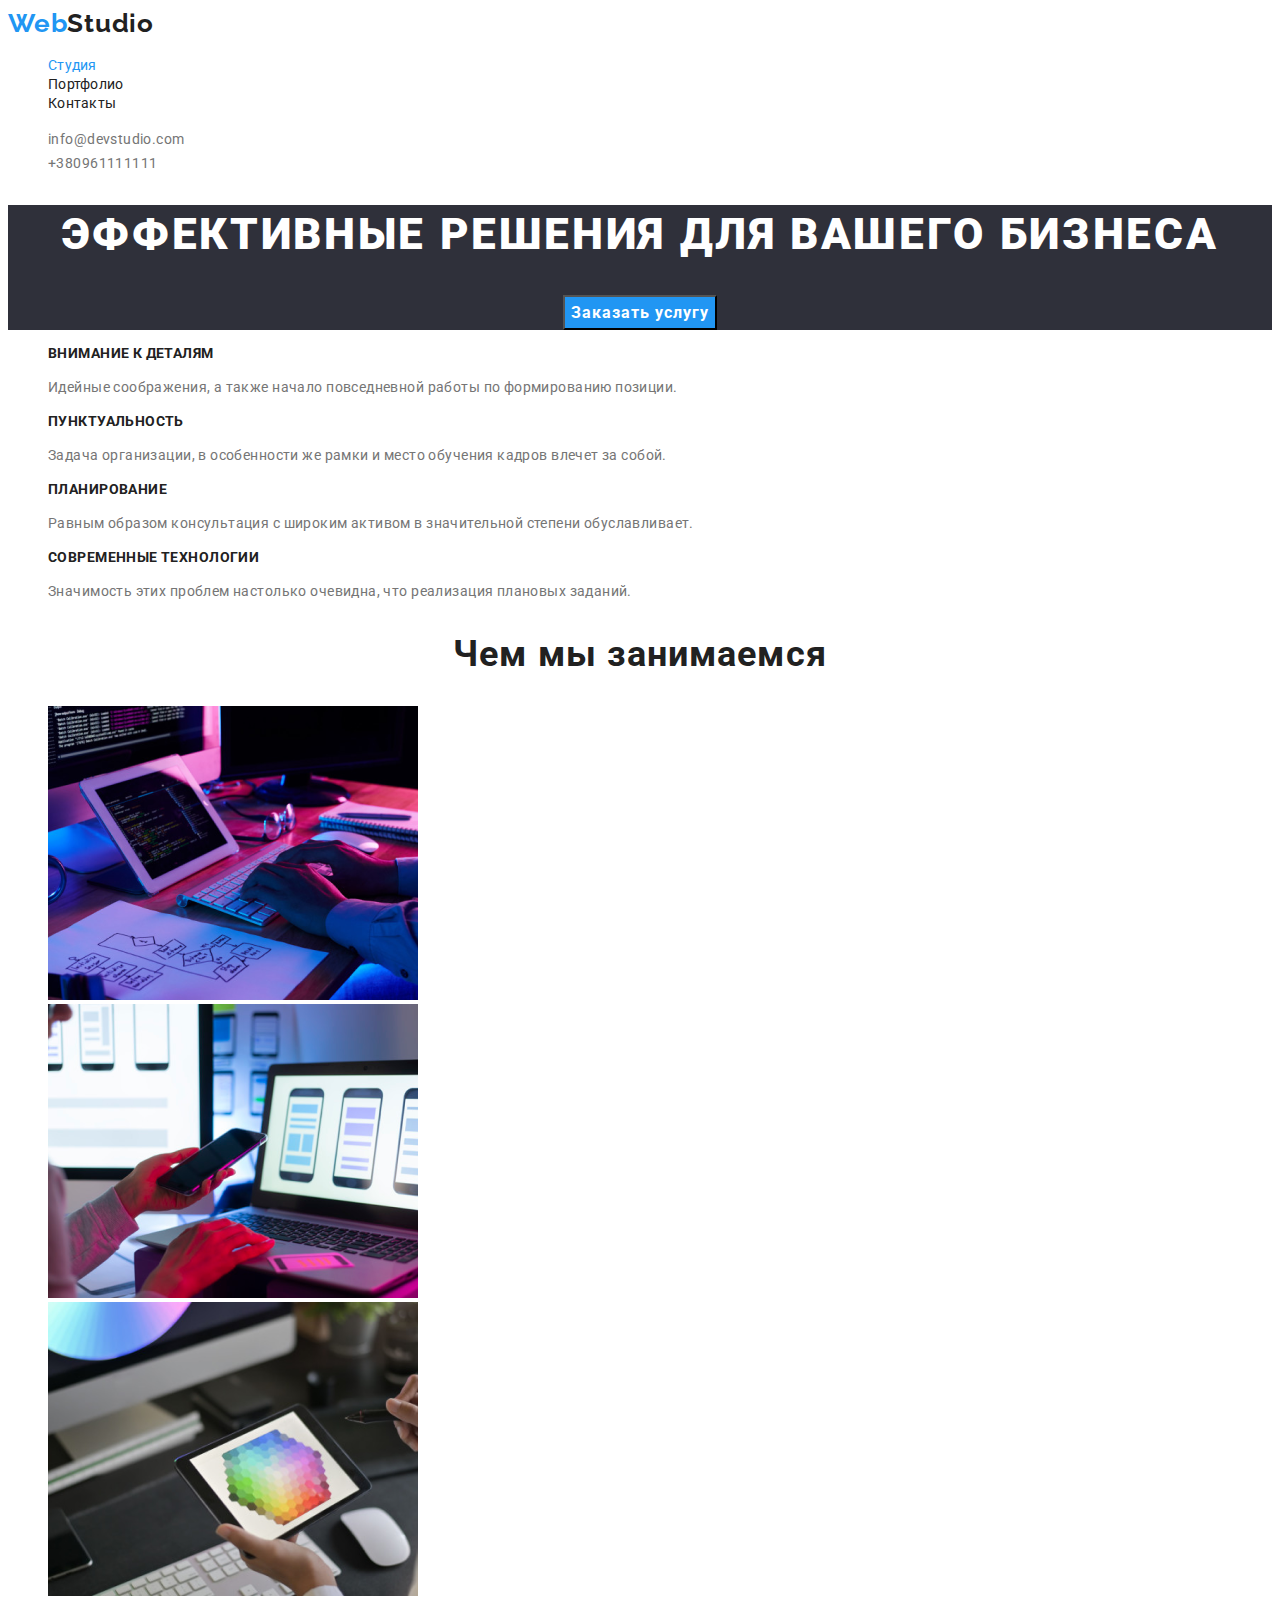
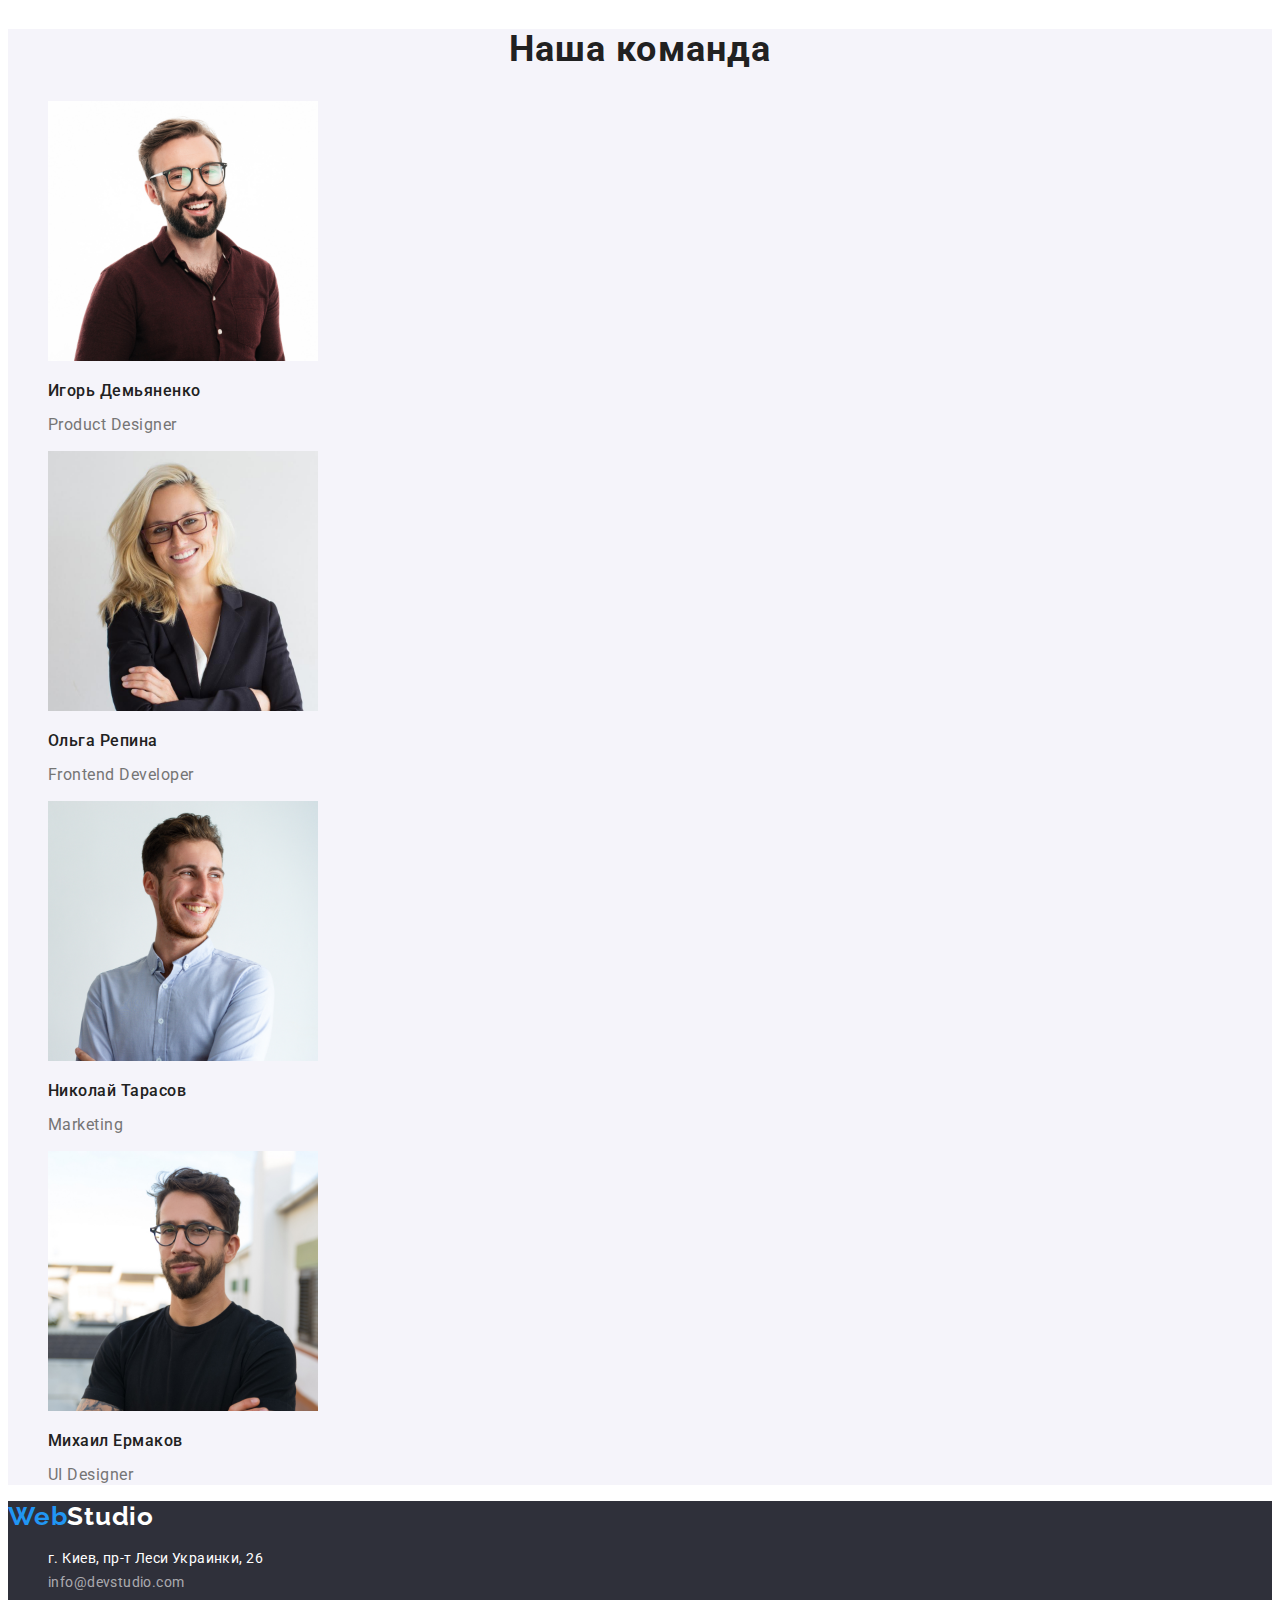
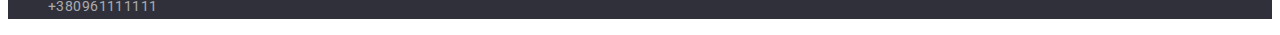
<file: index.html>
<!DOCTYPE html>
<html lang="ru">

<head>
    <meta charset="UTF-8">
    <meta http-equiv="X-UA-Compatible" content="IE=edge">
    <meta name="viewport" content="width=device-width, initial-scale=1.0">
    <title>Студия</title>
    <!--------шрифт для лого-------->
    <link rel="preconnect" href="https://fonts.googleapis.com">
    <link rel="preconnect" href="https://fonts.gstatic.com" crossorigin>
    <link href="https://fonts.googleapis.com/css2?family=Raleway:wght@700&display=swap" rel="stylesheet">
    <!--------шрифт для навигации и подзаголовков---------->
    <link rel="preconnect" href="https://fonts.googleapis.com">
    <link rel="preconnect" href="https://fonts.gstatic.com" crossorigin>
    <link
        href="https://fonts.googleapis.com/css2?family=Open+Sans:wght@400;500;700;800&family=Roboto:wght@400;500;700&display=swap"
        rel="stylesheet">
    <link rel="preconnect" href="https://fonts.googleapis.com">
    <link rel="preconnect" href="https://fonts.gstatic.com" crossorigin>
    <link href="https://fonts.googleapis.com/css2?family=Roboto:wght@400;500;700&display=swap" rel="stylesheet">
    <!-------------Normalize------------->

    <!--------plug in css----------->
    <link rel="stylesheet" href="./css/style.css">
</head>

<body>

    <!----------------------------------HEADER----------------------------------->
    <header>
        <a class="black-logo link" href=""><span class="logo">Web</span>Studio</a>
        <!------logo------>
        <nav class="navigation">
            <ul class="nav-list list">
                <li class="nav-item">
                    <a class="nav-link studio link" href="">Студия</a>
                </li>
                <li class="nav-item">
                    <a class="nav-link link" href="portfolio.html">Портфолио</a>
                </li>
                <li class="nav-item">
                    <a class="nav-link link" href="">Контакты</a>
                </li>
            </ul>
        </nav>
        <ul class="contact-list">
            <li>
                <a class="primary-contact link" href="mailto:info@devstudio.com">info@devstudio.com</a>
            </li>
            <li>
                <a class="primary-contact link" href="tel:+380961111111">+380961111111</a>
            </li>
        </ul>
    </header>

    <!-----------------------------------MAIN------------------------------------>
    <main>
        <section class="hero-section">
            <!-----HERO----->
            <h1 class="hero">Эффективные решения для вашего бизнеса</h1>
            <button class="primary-btn" type="button">Заказать услугу</button>
        </section>

        <section class="base-skills">
            <ul class="skills-list list">
                <li class="skills">
                    <h3 class="skills-title">Внимание к деталям</h3>
                    <p class="skills-subtitle">Идейные соображения, а также начало повседневной работы по формированию
                        позиции.</p>
                </li>
                <li class="skills-item">
                    <h3 class="skills-title">Пунктуальность</h3>
                    <p class="skills-subtitle">Задача организации, в особенности же рамки и место обучения кадров влечет
                        за собой.</p>
                </li>
                <li class="skills-item">
                    <h3 class="skills-title">Планирование</h3>
                    <p class="skills-subtitle">Равным образом консультация с широким активом в значительной степени
                        обуславливает.</p>
                </li>
                <li class="skills-item">
                    <h3 class="skills-title">Современные технологии</h3>
                    <p class="skills-subtitle">Значимость этих проблем настолько очевидна, что реализация плановых
                        заданий.</p>
                </li>
            </ul>
        </section>

        <section class="doing">
            <h2 class="section-title">Чем мы занимаемся</h2>
            <ul class="doing-list list">
                <li class="doing-item"><img class="doing-img" src="./images/box1.png" alt="руки и планшет" width="370">
                </li>
                <li class="doing-item"><img class="doing-img" src="./images/box2.png" alt="руки и мобильный"
                        width="370"></li>
                <li class="doing-item"><img class="doing-img" src="./images/box3.png" alt="руки и цветовая карта"
                        width="370"></li>
            </ul>
        </section>

        <section class="team">
            <!-----Секция с портретами команды----->
            <h2 class="section-title">Наша команда</h2>
            <ul class="team-list list">
                <li class="team-item">
                    <img class="team-mate" src="./images/img1.jpg" alt="парень в коричневом" width="270">
                    <h3 class="team-mate-name">Игорь Демьяненко</h3>
                    <p lang="en" class="team-mate-position">Product Designer</p>
                </li>
                <li class="team-item">
                    <img class="team-mate" src="./images/img2min.jpg" alt="девушка" width="270">
                    <h3 class="team-mate-name">Ольга Репина</h3>
                    <p lang="en" class="team-mate-position">Frontend Developer</p>
                </li>
                <li class="team-item">
                    <img class="team-mate" src="./images/img3.jpg" alt="парень в белом" width="270">
                    <h3 class="team-mate-name">Николай Тарасов</h3>
                    <p lang="en" class="team-mate-position">Marketing</p>
                </li>
                <li class="team-item">
                    <img class="team-mate" src="./images/img4.jpg" alt="парень в черном" width="270">
                    <h3 class="team-mate-name">Михаил Ермаков</h3>
                    <p lang="en" class="team-mate-position">UI Designer</p>
                </li>
            </ul>
        </section>
    </main>

    <!-----------------------------------FOOTER-------------------------------------->
    <footer class="footer">
        <a class="white-logo link" href=""><span class="logo">Web</span>Studio</a>
        <!------logo------>
        <address class="address">
            <ul class="footer-list list">
                <li>
                    <a class="map-link link" href="https://goo.gl/maps/d7Em2JPg841mG3rt8" target="_blank">г. Киев, пр-т
                        Леси
                        Украинки, 26</a>
                </li>
                <li>
                    <a class="secondary-contact-link link" href="mailto:info@devstudio.com">info@devstudio.com</a>
                </li>
                <li>
                    <a class="secondary-contact-link link" href="tel:+380961111111">+380961111111</a>
                </li>
            </ul>
        </address>
    </footer>
</body>

<!---->

</html>
</file>
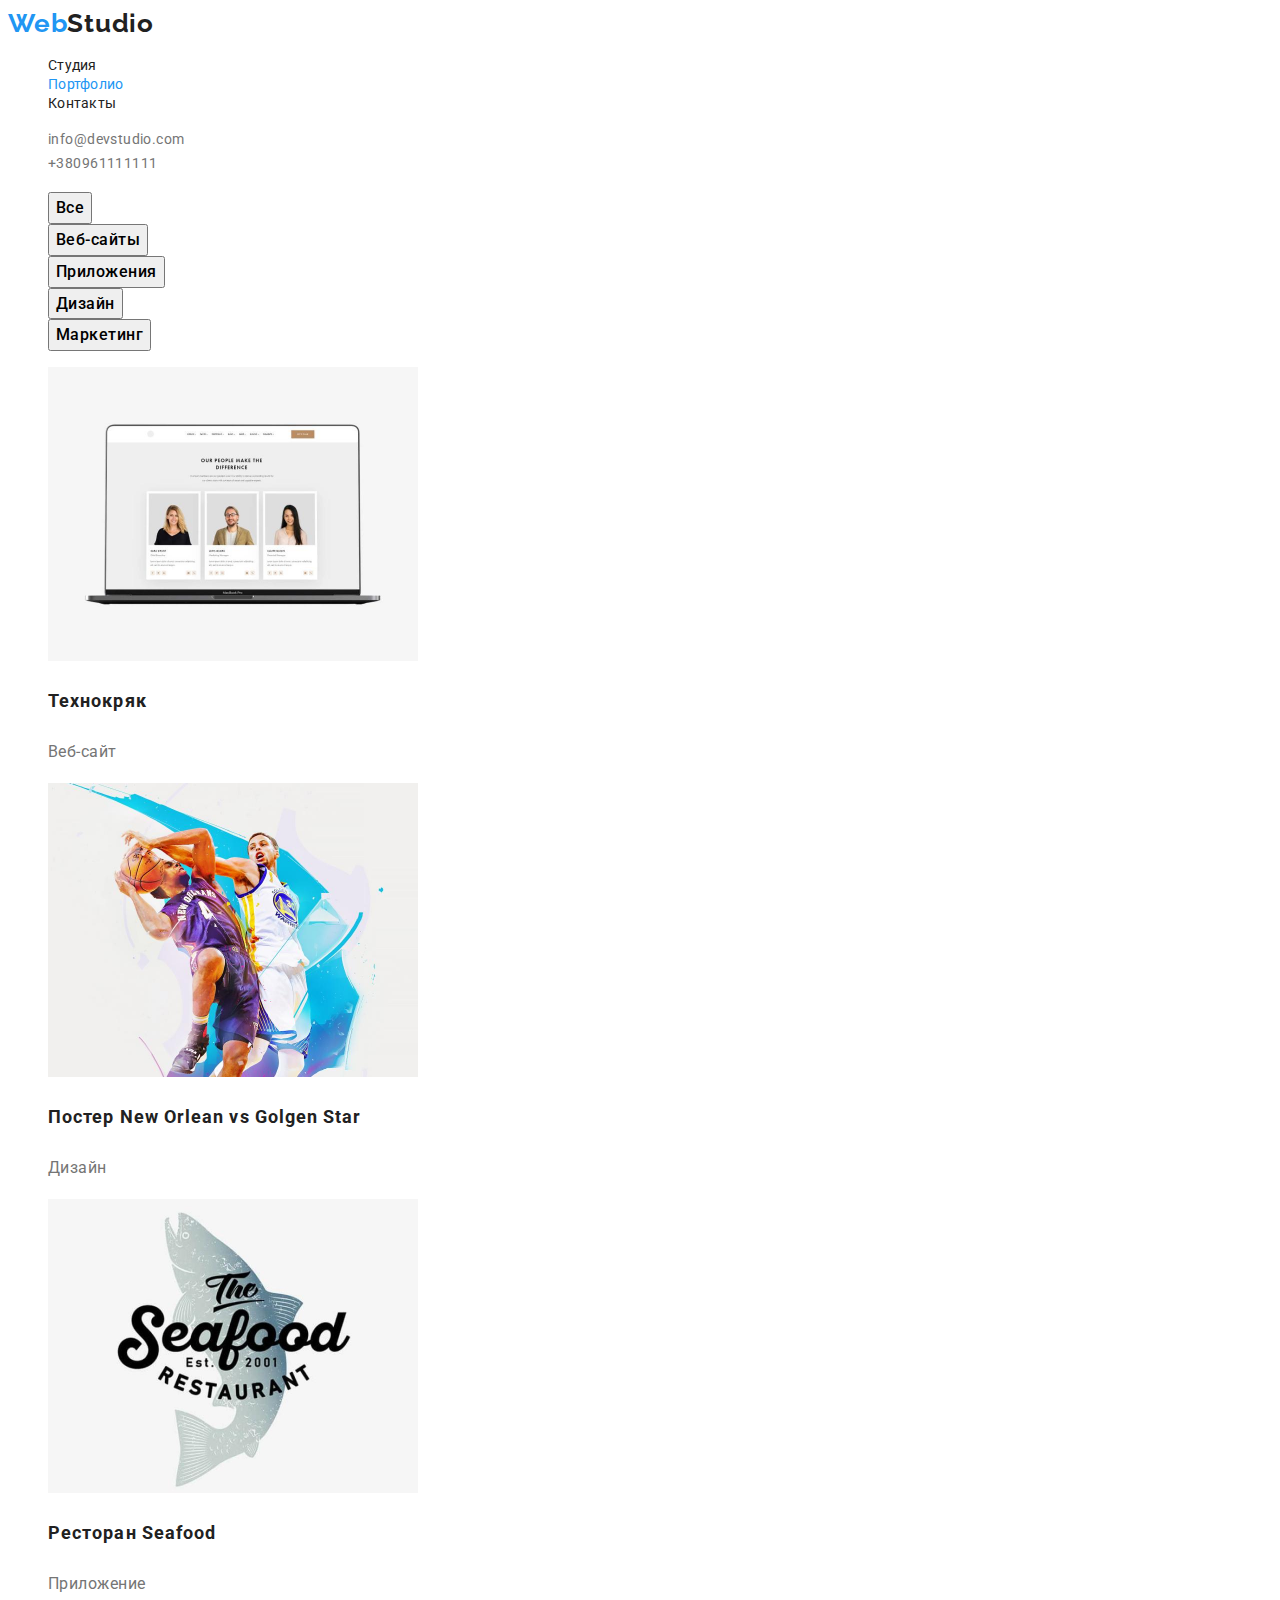
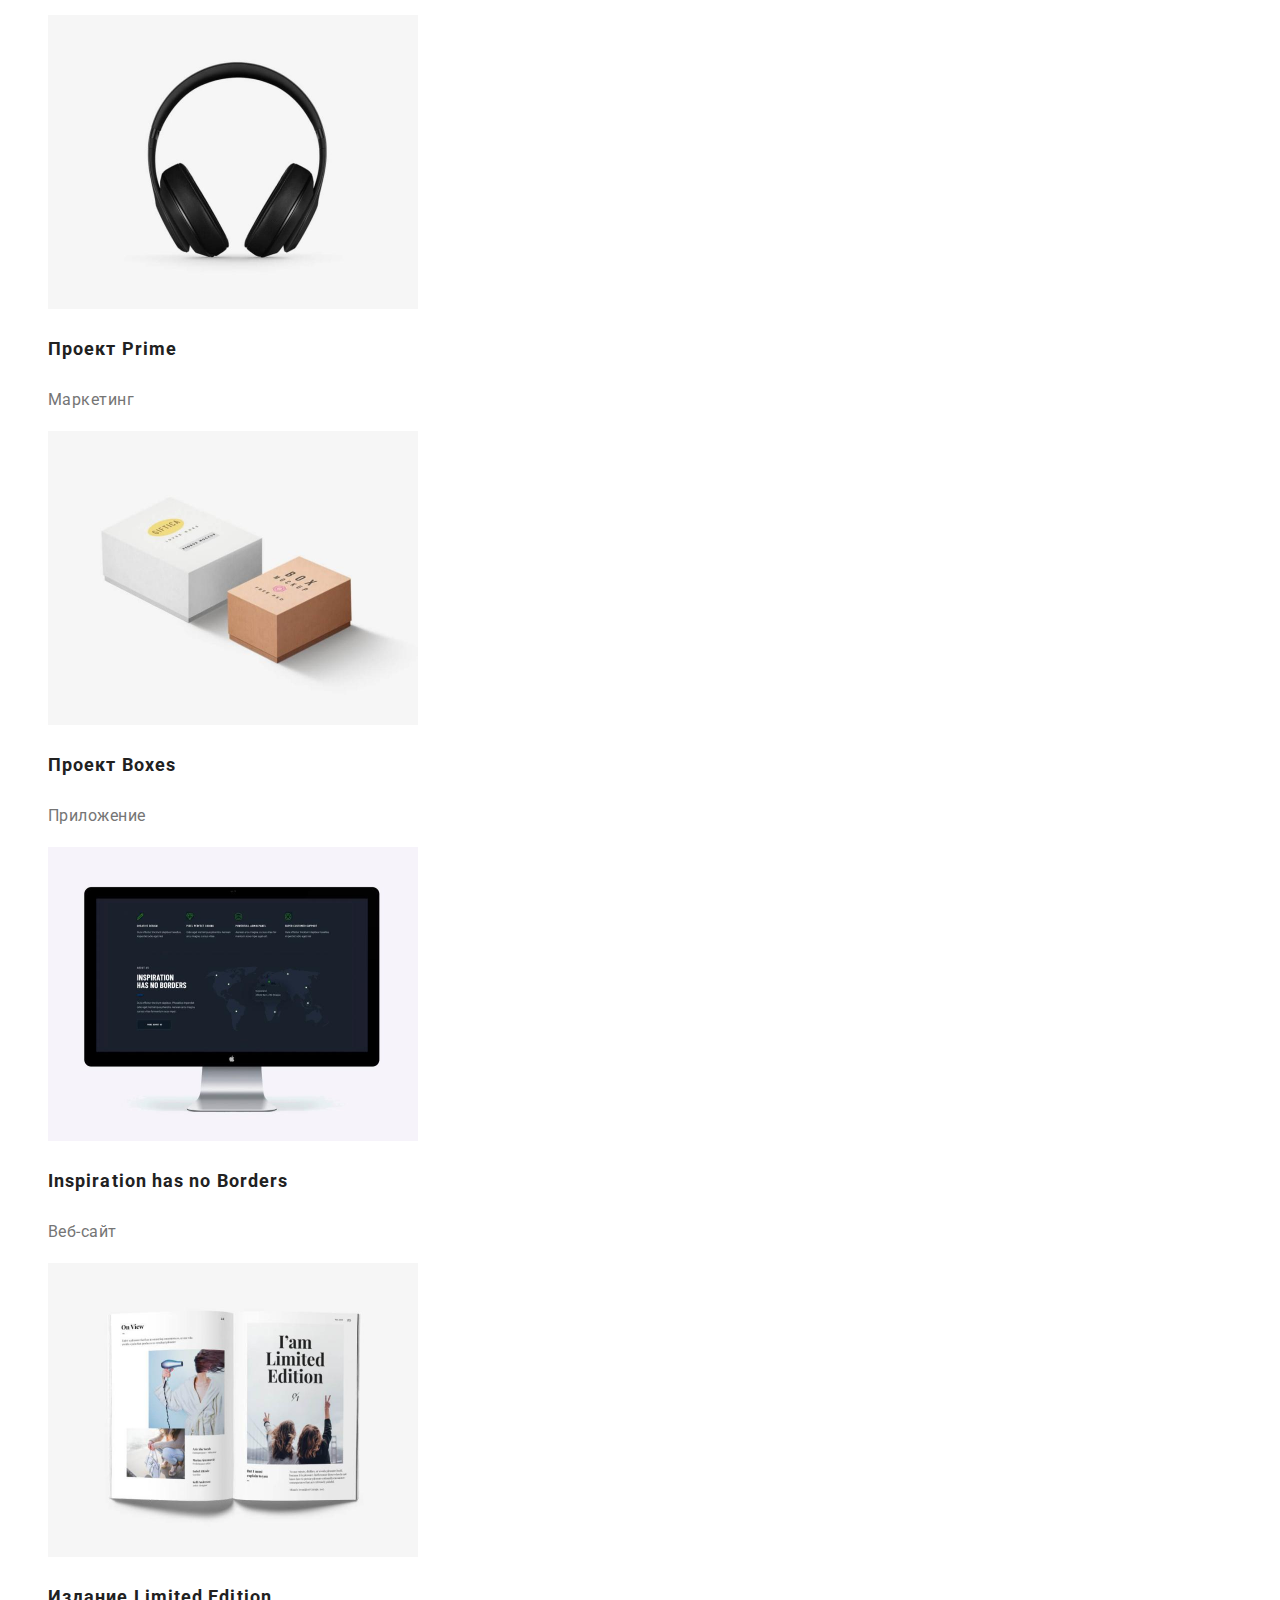
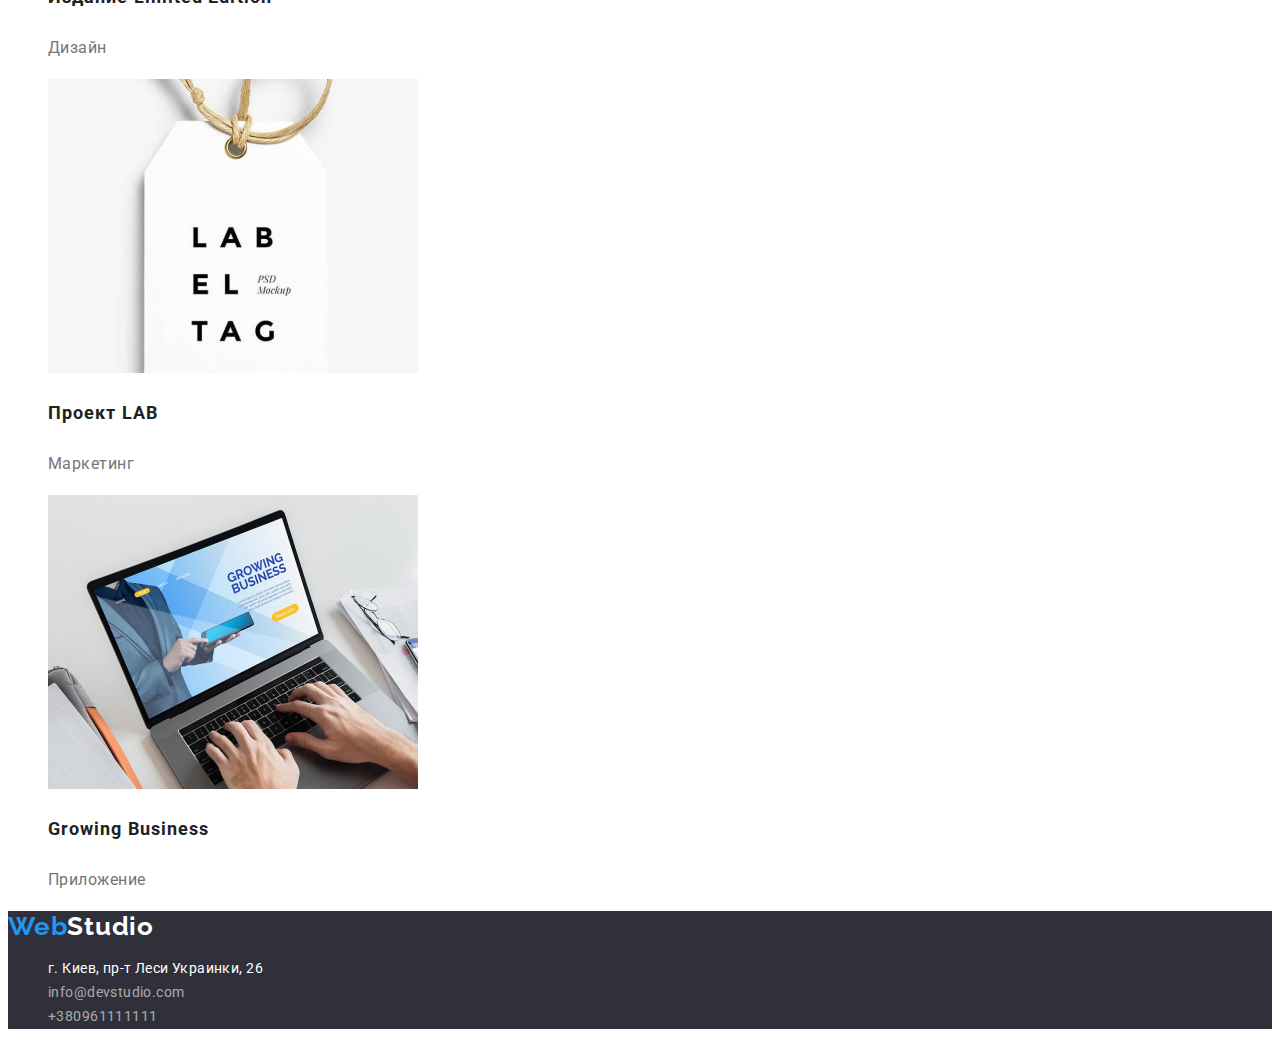
<file: portfolio.html>
<!DOCTYPE html>
<html lang="en">

<head>
    <meta charset="UTF-8">
    <meta http-equiv="X-UA-Compatible" content="IE=edge">
    <meta name="viewport" content="width=device-width, initial-scale=1.0">
    <title>Портфолио</title>
    <!--------шрифт для лого-------->
    <link rel="preconnect" href="https://fonts.googleapis.com">
    <link rel="preconnect" href="https://fonts.gstatic.com" crossorigin>
    <link href="https://fonts.googleapis.com/css2?family=Raleway:wght@700&display=swap" rel="stylesheet">
    <!--------шрифт для навигации и подзаголовков---------->
    <link rel="preconnect" href="https://fonts.googleapis.com">
    <link rel="preconnect" href="https://fonts.gstatic.com" crossorigin>
    <link
        href="https://fonts.googleapis.com/css2?family=Open+Sans:wght@400;500;700;800&family=Roboto:wght@400;500;700&display=swap"
        rel="stylesheet">
    <link rel="preconnect" href="https://fonts.googleapis.com">
    <link rel="preconnect" href="https://fonts.gstatic.com" crossorigin>
    <link href="https://fonts.googleapis.com/css2?family=Roboto:wght@400;500;700;900&display=swap" rel="stylesheet">
    <!-------------Normalize------------->

    <!-------------plug in css----------->
    <link rel="stylesheet" href="./css/style.css">
</head>

<body>

    <!----------------------------------HEADER----------------------------------->
    <header>
        <a class="black-logo link" href=""><span class="logo">Web</span>Studio</a>
        <!------logo------>
        <nav class="navigation">
            <ul class="nav-list list">
                <li class="nav-item">
                    <a class="nav-link link" href="index.html">Студия</a>
                </li>
                <li class="nav-item">
                    <a class="nav-link portfolio link" href="">Портфолио</a>
                </li>
                <li class="nav-item">
                    <a class="nav-link link" href="">Контакты</a>
                </li>
            </ul>
        </nav>
        <ul class="contact-list">
            <li>
                <a class="primary-contact link" href="mailto:info@devstudio.com">info@devstudio.com</a>
            </li>
            <li>
                <a class="primary-contact link" href="tel:+380961111111">+380961111111</a>
            </li>
        </ul>
    </header>

    <main>

        <!------------filter buttons menu----------->

        <section class="filter">
            <ul class="filter-list list">
                <li class="filter-item">
                    <button class="secondary-btn" type"">Все</button>
                </li>
                <li class="filter-item">
                    <button class="secondary-btn" type"">Веб-сайты</button>
                </li>
                <li class="filter-item">
                    <button class="secondary-btn" type"">Приложения</button>
                </li>
                <li class="filter-item">
                    <button class="secondary-btn" type"">Дизайн</button>
                </li>
                <li class="filter-item">
                    <button class="secondary-btn" type"">Маркетинг</button>
                </li>
            </ul>
        </section>

        <!------------галерея проектов----------->

        <section class="projects">
            <ul class="projects-list list">
                <li>
                    <img src="./images/img-port1.jpg" alt="ноутбук с картинками" width="370">
                    <h3 class="projects-title">Технокряк</h3>
                    <p class="projects-text">Веб-сайт</p>
                </li>
                <li>
                    <img src="./images/img-port2.jpg" alt="баскетболисты" width="370">
                    <h3 class="projects-title">Постер New Orlean vs Golgen Star</h3>
                    <p class="projects-text">Дизайн</p>
                </li>
                <li>
                    <img src="./images/img-port3.jpg" alt="лого рыбного ресторана" width="370">
                    <h3 class="projects-title">Ресторан Seafood</h3>
                    <p class="projects-text">Приложение</p>
                </li>
                <li>
                    <img src="./images/img-port4.jpg" alt="наушники" width="370">
                    <h3 class="projects-title">Проект Prime</h3>
                    <p class="projects-text">Маркетинг</p>
                </li>
                <li>
                    <img src="./images/img-port5.jpg" alt="коробки" width="370">
                    <h3 class="projects-title">Проект Boxes</h3>
                    <p class="projects-text">Приложение</p>
                </li>
                <li>
                    <img src="./images/img-port6.jpg" alt="монитор" width="370">
                    <h3 class="projects-title">Inspiration has no Borders</h3>
                    <p class="projects-text">Веб-сайт</p>
                </li>
                <li>
                    <img src="./images/img-port7.jpg" alt="открытая книга" width="370">
                    <h3 class="projects-title">Издание Limited Edition</h3>
                    <p class="projects-text">Дизайн</p>
                </li>
                <li>
                    <img src="./images/img-port8.jpg" alt="ярлык" width="370">
                    <h3 class="projects-title">Проект LAB</h3>
                    <p class="projects-text">Маркетинг</p>
                </li>
                <li>
                    <img src="./images/img-port9.jpg" alt="офисный ноутбук" width="370">
                    <h3 class="projects-title">Growing Business</h3>
                    <p class="projects-text">Приложение</p>
                </li>
            </ul>
        </section>
    </main>

    <!-------------подвал------------->

    <footer class="footer">
        <a class="white-logo link" href=""><span class="logo">Web</span>Studio</a>
        <!------logo------>
        <address class="address">
            <ul class="footer-list list">
                <li>
                    <a class="map-link link" href="https://goo.gl/maps/d7Em2JPg841mG3rt8" target="_blank">г. Киев, пр-т
                        Леси Украинки, 26</a>
                </li>
                <li>
                    <a class="secondary-contact-link link" href="mailto:info@devstudio.com">info@devstudio.com</a>
                </li>
                <li>
                    <a class="secondary-contact-link link" href="tel:+380961111111">+380961111111</a>
                </li>
            </ul>
        </address>
    </footer>
</body>

</html>
</file>
<file: css/style.css>
:root {
  --primary-color: #212121;
  --primary-shade-color: #2f303a;
  --primary-shade2-color: #757575;

  --accent-color: #2196f3;

  --secondary-color: #ffffff;
  --secondary-shade-color: #f5f4fa;
  --secondary-shade2-color: rgba(255, 255, 255, 0.6);
}

body {
  /*font-family: "sans-serif";-----emergecy fonts*/
  font-family: Roboto;
}

/******------HEADER------*******/

.logo {
  font-family: Raleway;
  font-style: normal;
  font-weight: bold;
  font-size: 26px;
  line-height: 1.19;
  letter-spacing: 0.03em;
  color: var(--accent-color);
}
.black-logo {
  font-family: Raleway;
  font-weight: bold;
  font-size: 26px;
  line-height: 1.19;
  letter-spacing: 0.03em;
  color: var(--primary-color);
}
.list {
  list-style: none;
}
.link {
  text-decoration: none;
}

.primary-contact:hover,
.primary-contact:focus {
  color: var(--accent-color);
  cursor: pointer;
}
.contact-list {
  list-style: none;
  color: var(--primary-shade2-color);
}
.nav-item {
  font-weight: normal;
}
.primary-contact {
  font-size: 14px;
  line-height: 1.71;
  letter-spacing: 0.03em;
  color: var(--primary-shade2-color);
}
.nav-link {
  font-size: 14px;
  line-height: 1.14;
  letter-spacing: 0.02em;
  color: var(--primary-color);
}
.studio:visited {
  color: var(--accent-color);
}
.portfolio:visited {
  color: var(--accent-color);
}
.nav-link:hover,
.nav-link:focus {
  color: var(--accent-color);
  cursor: pointer;
}

/*******-------STUDIO-----***********/

/*----------gallery-----------*/

.hero {
  font-style: normal;
  font-weight: 900;
  font-size: 44px;
  line-height: 1.36;

  text-align: center;
  letter-spacing: 0.06em;
  text-transform: uppercase;
  color: var(--secondary-color);
}
.hero-section {
  text-align: center;
  background-color: var(--primary-shade-color);
}
/*-----button in HERO-----*/
.primary-btn {
  background-color: var(--accent-color);
  font-family: inherit;
  font-style: normal;
  font-weight: bold;
  font-size: 16px;
  line-height: 1.87;

  letter-spacing: 0.06em;
  color: var(--secondary-color);
  cursor: pointer;
}

.skills-title {
  font-size: 14px;
  line-height: 1.14;
  letter-spacing: 0.03em;
  text-transform: uppercase;
  color: var(--primary-color);
}
.skills-subtitle {
  font-weight: normal;
  font-size: 14px;
  line-height: 1.71;
  letter-spacing: 0.03em;
  color: var(--primary-shade2-color);
}

.section-title {
  font-weight: bold;
  font-size: 36px;
  line-height: 1.16;
  text-align: center;
  letter-spacing: 0.03em;
  color: var(--primary-color);
}

.team {
  background-color: var(--secondary-shade-color);
}
.team-mate-name {
  font-weight: 500;
  font-size: 16px;
  line-height: 19px;
  letter-spacing: 0.03em;
  color: var(--primary-color);
}
.team-mate-position {
  font-size: 16px;
  line-height: 1.18;
  letter-spacing: 0.03em;
  color: var(--primary-shade2-color);
}

/*******стили для странички Портфолио***********/

/*************filter************/

.secondary-btn {
  font-family: Roboto;
  font-style: normal;
  font-weight: 500;
  font-size: 16px;
  line-height: 1.62;
  text-align: center;
  letter-spacing: 0.03em;
}

.secondary-btn:hover,
.secondary-btn:focus {
  color: var(--secondary-color);
  background: var(--accent-color);
  cursor: pointer;
}

.filter-item:hover {
  color: var(--accent-color);
}

.filter-link {
  text-decoration: none;
  color: var(--primary-color);
}

.projects-title {
  /* font-weight: bold;*/
  font-size: 18px;
  line-height: 2;
  letter-spacing: 0.06em;
  color: var(--primary-color);
}

.projects-text {
  /*font-weight: normal;*/
  font-size: 16px;
  line-height: 1.87;
  letter-spacing: 0.03em;
  color: var(--primary-shade2-color);
}

/*----------FOOTER----------*/
.footer {
  background: var(--primary-shade-color);
  width: 200;
}

.white-logo {
  font-family: Raleway;
  font-style: normal;
  font-weight: bold;
  font-size: 26px;
  line-height: 1.19;
  letter-spacing: 0.03em;
  color: var(--secondary-color);
}

.address {
  font-style: normal;
}
.map-link,
.secondary-contact-link {
  font-weight: normal;
  font-size: 14px;
  line-height: 1.71;
  letter-spacing: 0.03em;
  color: var(--secondary-shade2-color);
}
.map-link {
  color: var(--secondary-color);
}
.map-link:hover,
.secondary-contact-link:hover {
  color: var(--accent-color);
  cursor: pointer;
}
</file>
